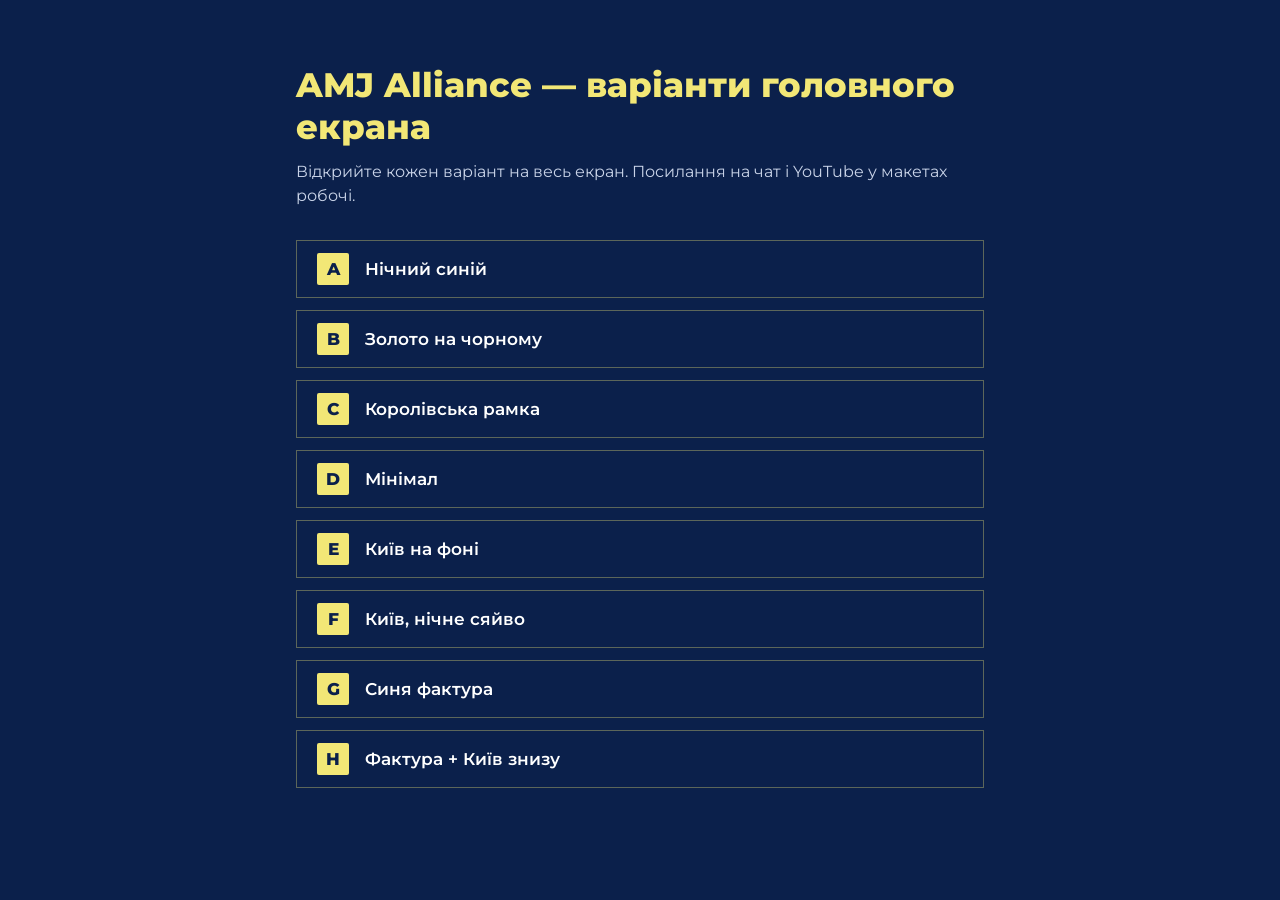
<file: amj/index.html>
<!doctype html>
<html lang="uk">
<head>
<meta charset="utf-8">
<meta name="viewport" content="width=device-width, initial-scale=1">
<title>AMJ Alliance — варіанти дизайну</title>
<link rel="preconnect" href="https://fonts.googleapis.com">
<link rel="preconnect" href="https://fonts.gstatic.com" crossorigin>
<link href="https://fonts.googleapis.com/css2?family=Montserrat:wght@500;600;800&display=swap" rel="stylesheet">
<link rel="stylesheet" href="style.css">
</head>
<body class="index">
<main class="list">
<h1>AMJ Alliance — варіанти головного екрана</h1>
<p>Відкрийте кожен варіант на весь екран. Посилання на чат і YouTube у макетах робочі.</p>
<ol>
<li><a href="a.html"><span class="k">A</span>Нічний синій</a></li>
<li><a href="b.html"><span class="k">B</span>Золото на чорному</a></li>
<li><a href="c.html"><span class="k">C</span>Королівська рамка</a></li>
<li><a href="d.html"><span class="k">D</span>Мінімал</a></li>
<li><a href="e.html"><span class="k">E</span>Київ на фоні</a></li>
<li><a href="f.html"><span class="k">F</span>Київ, нічне сяйво</a></li>
<li><a href="g.html"><span class="k">G</span>Синя фактура</a></li>
<li><a href="h.html"><span class="k">H</span>Фактура + Київ знизу</a></li>
</ol>
</main>
</body>
</html>
</file>
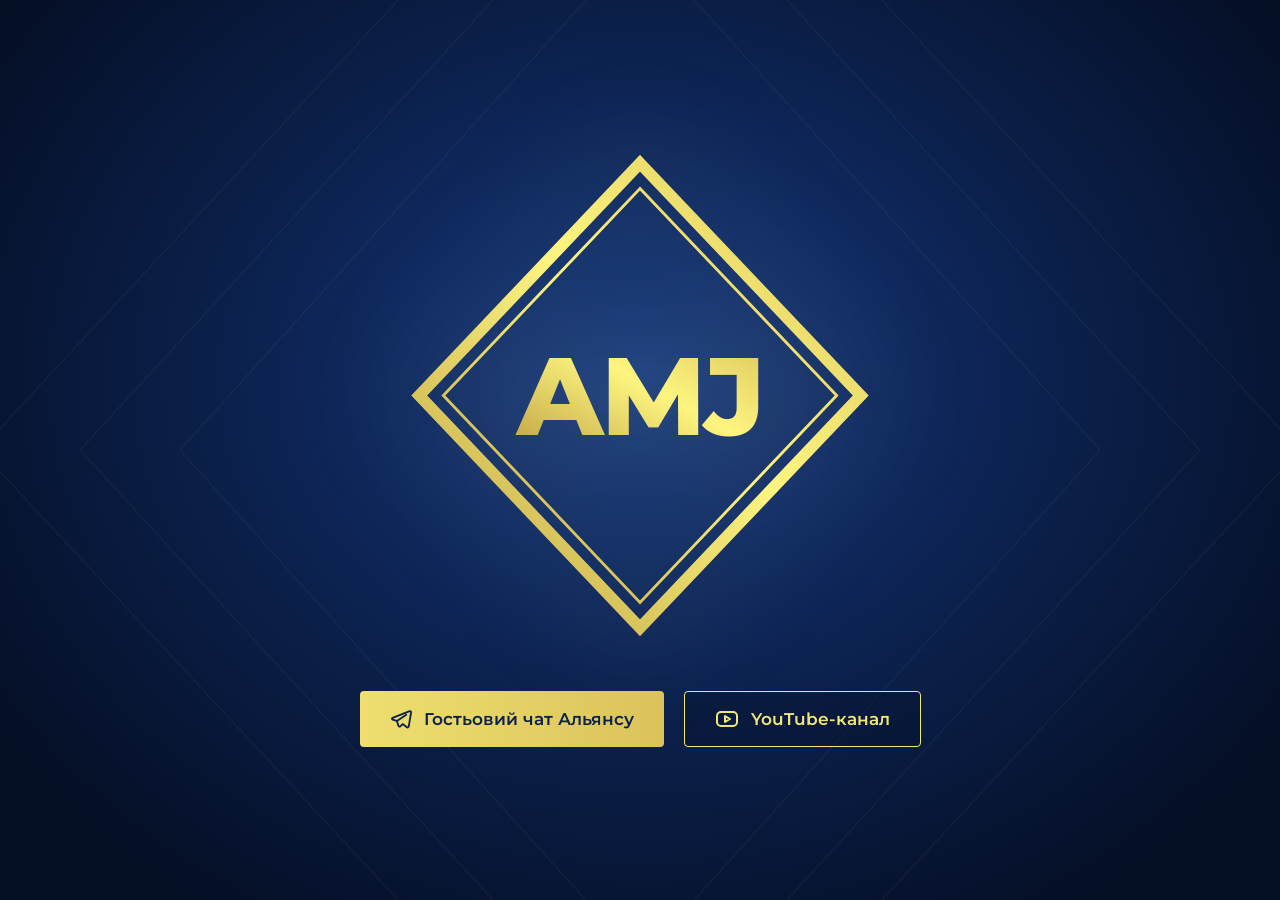
<file: amj/a.html>
<!doctype html>
<html lang="uk">
<head>
<meta charset="utf-8">
<meta name="viewport" content="width=device-width, initial-scale=1">
<title>AMJ Alliance</title>
<link rel="preconnect" href="https://fonts.googleapis.com">
<link rel="preconnect" href="https://fonts.gstatic.com" crossorigin>
<link href="https://fonts.googleapis.com/css2?family=Montserrat:wght@500;600;800&display=swap" rel="stylesheet">
<link rel="stylesheet" href="style.css">
</head>
<body>
<main class="hero v-a">
<svg class="rays" aria-hidden="true" viewBox="0 0 1440 900" preserveAspectRatio="xMidYMid slice"><g fill="none" stroke="#F2E776" stroke-width="1"><path d="M720 -260 L1380 450 L720 1160 L60 450 Z"/><path d="M720 -160 L1280 450 L720 1060 L160 450 Z"/><path d="M720 -60 L1180 450 L720 960 L260 450 Z"/></g></svg><svg class="logo" role="img" aria-label="AMJ Alliance" viewBox="0 0 400 420">
<defs><linearGradient id="g" x1="0" y1="1" x2="1" y2="0"><stop offset="0" stop-color="#BC9D40"/><stop offset="0.55" stop-color="#FDF580"/><stop offset="1" stop-color="#DBC35A"/></linearGradient></defs>
<path d="M200 8 L392 210 L200 412 L8 210 Z" fill="none" stroke="url(#g)" stroke-width="10"/>
<path d="M200 30 L371 210 L200 390 L29 210 Z" fill="none" stroke="url(#g)" stroke-width="2.5"/>
<text x="200" y="244" text-anchor="middle" font-family="Montserrat, sans-serif" font-weight="800" font-size="96" letter-spacing="-2" fill="url(#g)">AMJ</text>
</svg><nav class="btns" aria-label="Посилання">
<a class="btn btn-gold" href="https://t.me/+s4ljalYXvQA2ZWVi" target="_blank" rel="noopener"><svg aria-hidden="true" width="22" height="22" viewBox="0 0 24 24" fill="none" stroke="currentColor" stroke-width="2" stroke-linecap="round" stroke-linejoin="round"><path d="M21.5 3.5 2.8 10.7c-.9.4-.9 1.6.1 1.9l4.6 1.5 1.8 5.5c.3.8 1.3 1 1.9.4l2.6-2.5 4.7 3.5c.7.5 1.7.1 1.9-.7L23 4.9c.2-1-.6-1.8-1.5-1.4Z"/><path d="m7.6 14.1 10.1-6.8"/></svg>Гостьовий чат Альянсу</a>
<a class="btn btn-line" href="https://youtube.com/@amjalliance?si=tuS96bodcCvlzKZv" target="_blank" rel="noopener"><svg aria-hidden="true" width="24" height="24" viewBox="0 0 24 24" fill="none" stroke="currentColor" stroke-width="2" stroke-linecap="round" stroke-linejoin="round"><rect x="2" y="5" width="20" height="14" rx="4"/><path d="m10 9 5 3-5 3Z"/></svg>YouTube-канал</a>
</nav>
</main>
</body>
</html>
</file>
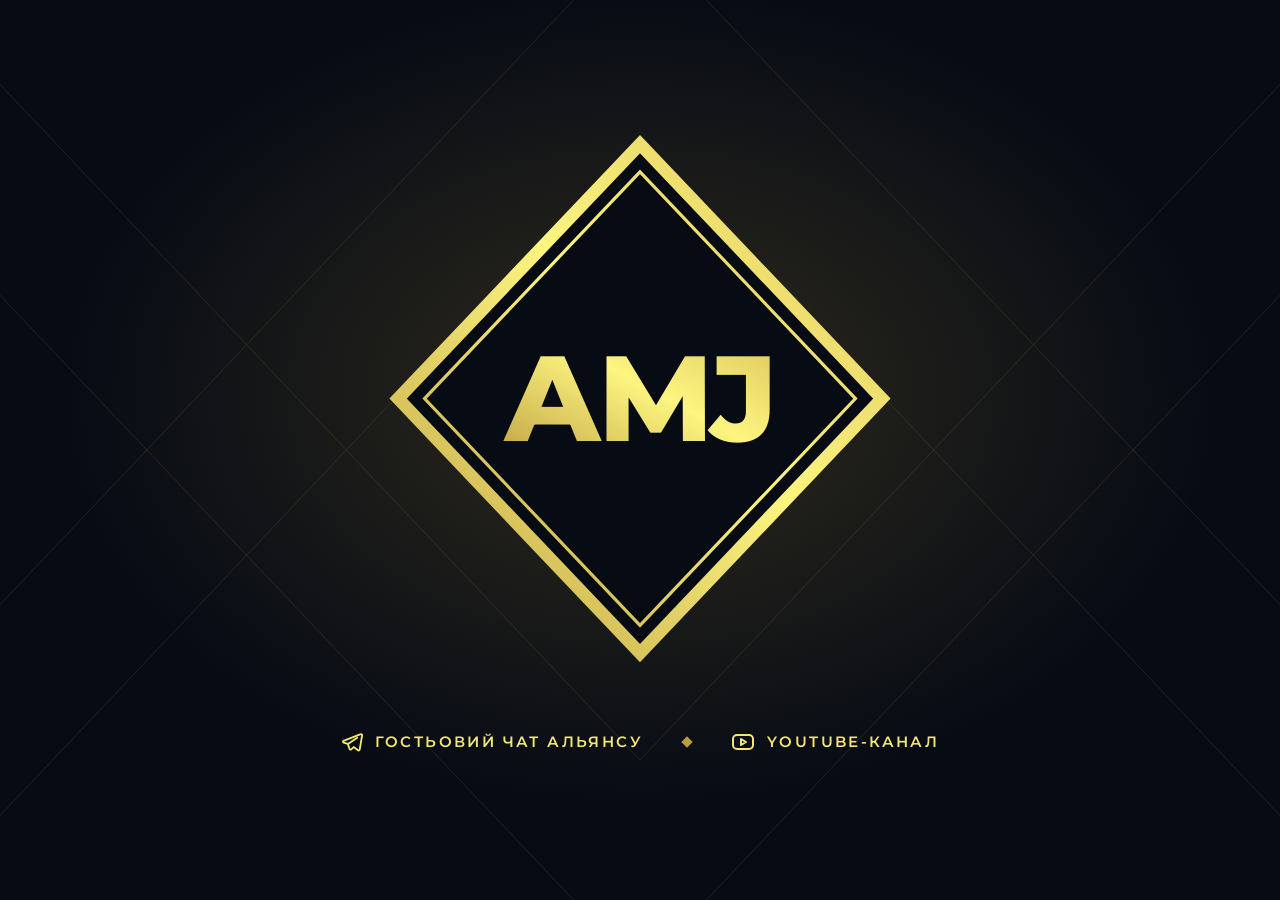
<file: amj/b.html>
<!doctype html>
<html lang="uk">
<head>
<meta charset="utf-8">
<meta name="viewport" content="width=device-width, initial-scale=1">
<title>AMJ Alliance</title>
<link rel="preconnect" href="https://fonts.googleapis.com">
<link rel="preconnect" href="https://fonts.gstatic.com" crossorigin>
<link href="https://fonts.googleapis.com/css2?family=Montserrat:wght@500;600;800&display=swap" rel="stylesheet">
<link rel="stylesheet" href="style.css">
</head>
<body>
<main class="hero v-b">
<svg class="lines" aria-hidden="true" viewBox="0 0 1440 900" preserveAspectRatio="xMidYMid slice"><g fill="none" stroke="#DBC35A" stroke-opacity="0.12" stroke-width="1"><path d="M0 0 L720 760 L1440 0"/><path d="M0 900 L720 140 L1440 900"/><path d="M-200 0 L720 970 L1640 0"/><path d="M-200 900 L720 -70 L1640 900"/></g></svg><svg class="logo" role="img" aria-label="AMJ Alliance" viewBox="0 0 400 420">
<defs><linearGradient id="g" x1="0" y1="1" x2="1" y2="0"><stop offset="0" stop-color="#BC9D40"/><stop offset="0.55" stop-color="#FDF580"/><stop offset="1" stop-color="#DBC35A"/></linearGradient></defs>
<path d="M200 8 L392 210 L200 412 L8 210 Z" fill="#070B14" stroke="url(#g)" stroke-width="10"/>
<path d="M200 30 L371 210 L200 390 L29 210 Z" fill="none" stroke="url(#g)" stroke-width="2.5"/>
<text x="200" y="244" text-anchor="middle" font-family="Montserrat, sans-serif" font-weight="800" font-size="96" letter-spacing="-2" fill="url(#g)">AMJ</text>
</svg><nav class="tlinks" aria-label="Посилання">
<a href="https://t.me/+s4ljalYXvQA2ZWVi" target="_blank" rel="noopener"><svg aria-hidden="true" width="22" height="22" viewBox="0 0 24 24" fill="none" stroke="currentColor" stroke-width="2" stroke-linecap="round" stroke-linejoin="round"><path d="M21.5 3.5 2.8 10.7c-.9.4-.9 1.6.1 1.9l4.6 1.5 1.8 5.5c.3.8 1.3 1 1.9.4l2.6-2.5 4.7 3.5c.7.5 1.7.1 1.9-.7L23 4.9c.2-1-.6-1.8-1.5-1.4Z"/><path d="m7.6 14.1 10.1-6.8"/></svg>Гостьовий чат Альянсу</a>
<span class="dot" aria-hidden="true"></span>
<a href="https://youtube.com/@amjalliance?si=tuS96bodcCvlzKZv" target="_blank" rel="noopener"><svg aria-hidden="true" width="24" height="24" viewBox="0 0 24 24" fill="none" stroke="currentColor" stroke-width="2" stroke-linecap="round" stroke-linejoin="round"><rect x="2" y="5" width="20" height="14" rx="4"/><path d="m10 9 5 3-5 3Z"/></svg>YouTube-канал</a>
</nav>
</main>
</body>
</html>
</file>
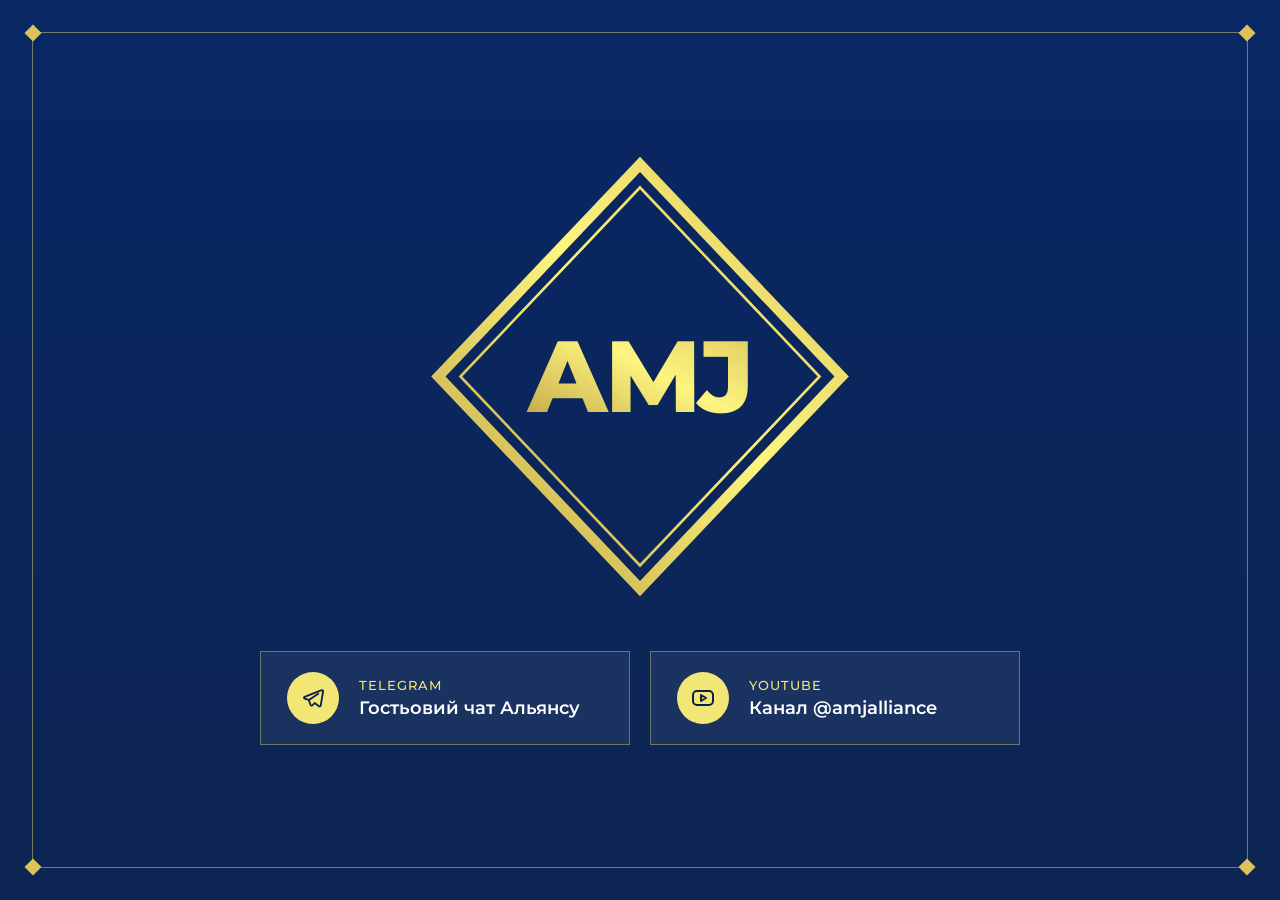
<file: amj/c.html>
<!doctype html>
<html lang="uk">
<head>
<meta charset="utf-8">
<meta name="viewport" content="width=device-width, initial-scale=1">
<title>AMJ Alliance</title>
<link rel="preconnect" href="https://fonts.googleapis.com">
<link rel="preconnect" href="https://fonts.gstatic.com" crossorigin>
<link href="https://fonts.googleapis.com/css2?family=Montserrat:wght@500;600;800&display=swap" rel="stylesheet">
<link rel="stylesheet" href="style.css">
</head>
<body>
<main class="hero v-c">
<div class="frame" aria-hidden="true"><i class="c1"></i><i class="c2"></i><i class="c3"></i><i class="c4"></i></div><svg class="logo" role="img" aria-label="AMJ Alliance" viewBox="0 0 400 420">
<defs><linearGradient id="g" x1="0" y1="1" x2="1" y2="0"><stop offset="0" stop-color="#BC9D40"/><stop offset="0.55" stop-color="#FDF580"/><stop offset="1" stop-color="#DBC35A"/></linearGradient></defs>
<path d="M200 8 L392 210 L200 412 L8 210 Z" fill="none" stroke="url(#g)" stroke-width="10"/>
<path d="M200 30 L371 210 L200 390 L29 210 Z" fill="none" stroke="url(#g)" stroke-width="2.5"/>
<text x="200" y="244" text-anchor="middle" font-family="Montserrat, sans-serif" font-weight="800" font-size="96" letter-spacing="-2" fill="url(#g)">AMJ</text>
</svg><nav class="cards" aria-label="Посилання">
<a class="card" href="https://t.me/+s4ljalYXvQA2ZWVi" target="_blank" rel="noopener"><span class="ic"><svg aria-hidden="true" width="22" height="22" viewBox="0 0 24 24" fill="none" stroke="currentColor" stroke-width="2" stroke-linecap="round" stroke-linejoin="round"><path d="M21.5 3.5 2.8 10.7c-.9.4-.9 1.6.1 1.9l4.6 1.5 1.8 5.5c.3.8 1.3 1 1.9.4l2.6-2.5 4.7 3.5c.7.5 1.7.1 1.9-.7L23 4.9c.2-1-.6-1.8-1.5-1.4Z"/><path d="m7.6 14.1 10.1-6.8"/></svg></span><span class="tx"><small>Telegram</small>Гостьовий чат Альянсу</span></a>
<a class="card" href="https://youtube.com/@amjalliance?si=tuS96bodcCvlzKZv" target="_blank" rel="noopener"><span class="ic"><svg aria-hidden="true" width="24" height="24" viewBox="0 0 24 24" fill="none" stroke="currentColor" stroke-width="2" stroke-linecap="round" stroke-linejoin="round"><rect x="2" y="5" width="20" height="14" rx="4"/><path d="m10 9 5 3-5 3Z"/></svg></span><span class="tx"><small>YouTube</small>Канал @amjalliance</span></a>
</nav>
</main>
</body>
</html>
</file>
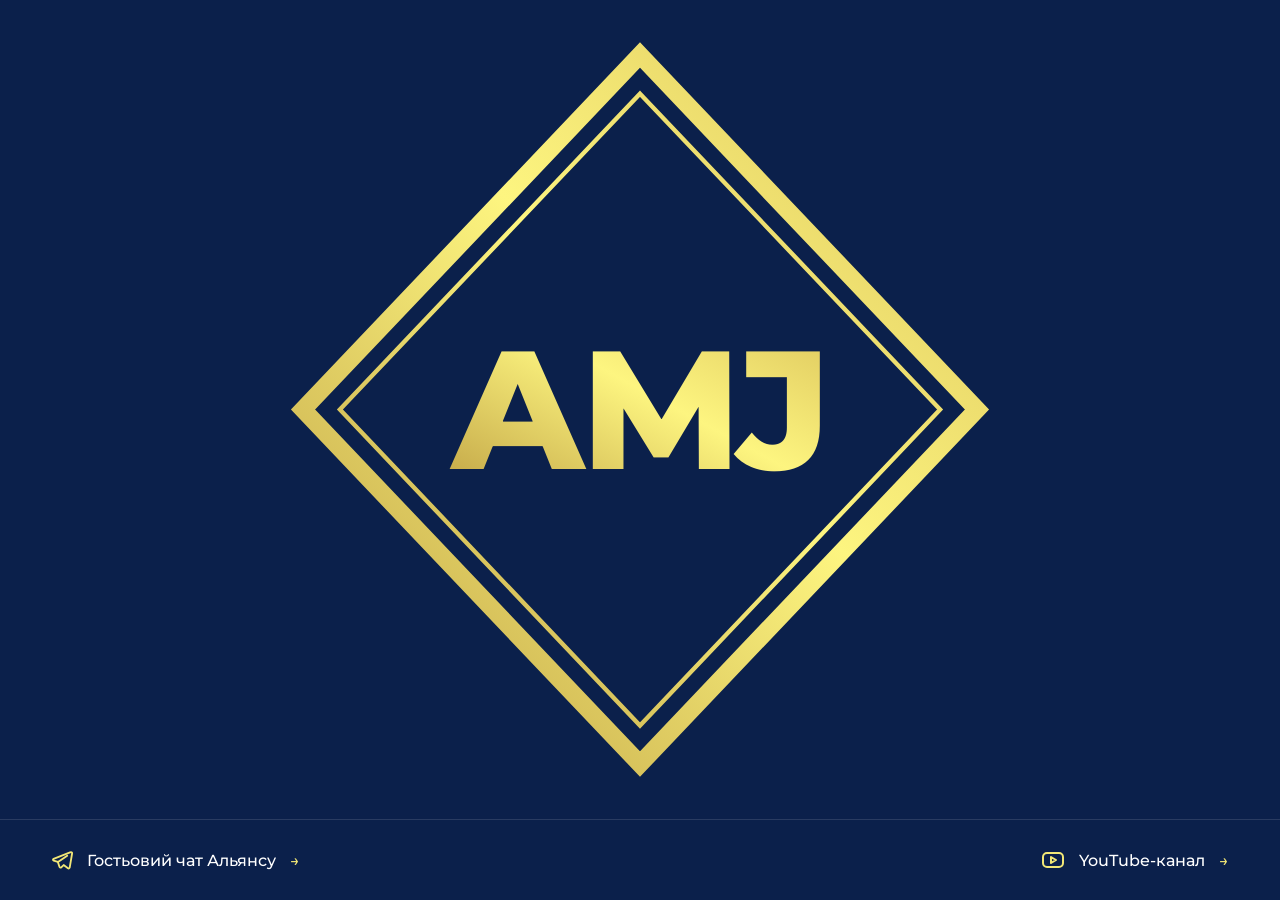
<file: amj/d.html>
<!doctype html>
<html lang="uk">
<head>
<meta charset="utf-8">
<meta name="viewport" content="width=device-width, initial-scale=1">
<title>AMJ Alliance</title>
<link rel="preconnect" href="https://fonts.googleapis.com">
<link rel="preconnect" href="https://fonts.gstatic.com" crossorigin>
<link href="https://fonts.googleapis.com/css2?family=Montserrat:wght@500;600;800&display=swap" rel="stylesheet">
<link rel="stylesheet" href="style.css">
</head>
<body>
<main class="hero v-d">
<div class="big"><svg class="logo" role="img" aria-label="AMJ Alliance" viewBox="0 0 400 420">
<defs><linearGradient id="g" x1="0" y1="1" x2="1" y2="0"><stop offset="0" stop-color="#BC9D40"/><stop offset="0.55" stop-color="#FDF580"/><stop offset="1" stop-color="#DBC35A"/></linearGradient></defs>
<path d="M200 8 L392 210 L200 412 L8 210 Z" fill="none" stroke="url(#g)" stroke-width="10"/>
<path d="M200 30 L371 210 L200 390 L29 210 Z" fill="none" stroke="url(#g)" stroke-width="2.5"/>
<text x="200" y="244" text-anchor="middle" font-family="Montserrat, sans-serif" font-weight="800" font-size="96" letter-spacing="-2" fill="url(#g)">AMJ</text>
</svg></div><nav class="bar" aria-label="Посилання">
<a href="https://t.me/+s4ljalYXvQA2ZWVi" target="_blank" rel="noopener"><svg aria-hidden="true" width="22" height="22" viewBox="0 0 24 24" fill="none" stroke="currentColor" stroke-width="2" stroke-linecap="round" stroke-linejoin="round"><path d="M21.5 3.5 2.8 10.7c-.9.4-.9 1.6.1 1.9l4.6 1.5 1.8 5.5c.3.8 1.3 1 1.9.4l2.6-2.5 4.7 3.5c.7.5 1.7.1 1.9-.7L23 4.9c.2-1-.6-1.8-1.5-1.4Z"/><path d="m7.6 14.1 10.1-6.8"/></svg>Гостьовий чат Альянсу <span aria-hidden="true">→</span></a>
<a href="https://youtube.com/@amjalliance?si=tuS96bodcCvlzKZv" target="_blank" rel="noopener"><svg aria-hidden="true" width="24" height="24" viewBox="0 0 24 24" fill="none" stroke="currentColor" stroke-width="2" stroke-linecap="round" stroke-linejoin="round"><rect x="2" y="5" width="20" height="14" rx="4"/><path d="m10 9 5 3-5 3Z"/></svg>YouTube-канал <span aria-hidden="true">→</span></a>
</nav>
</main>
</body>
</html>
</file>
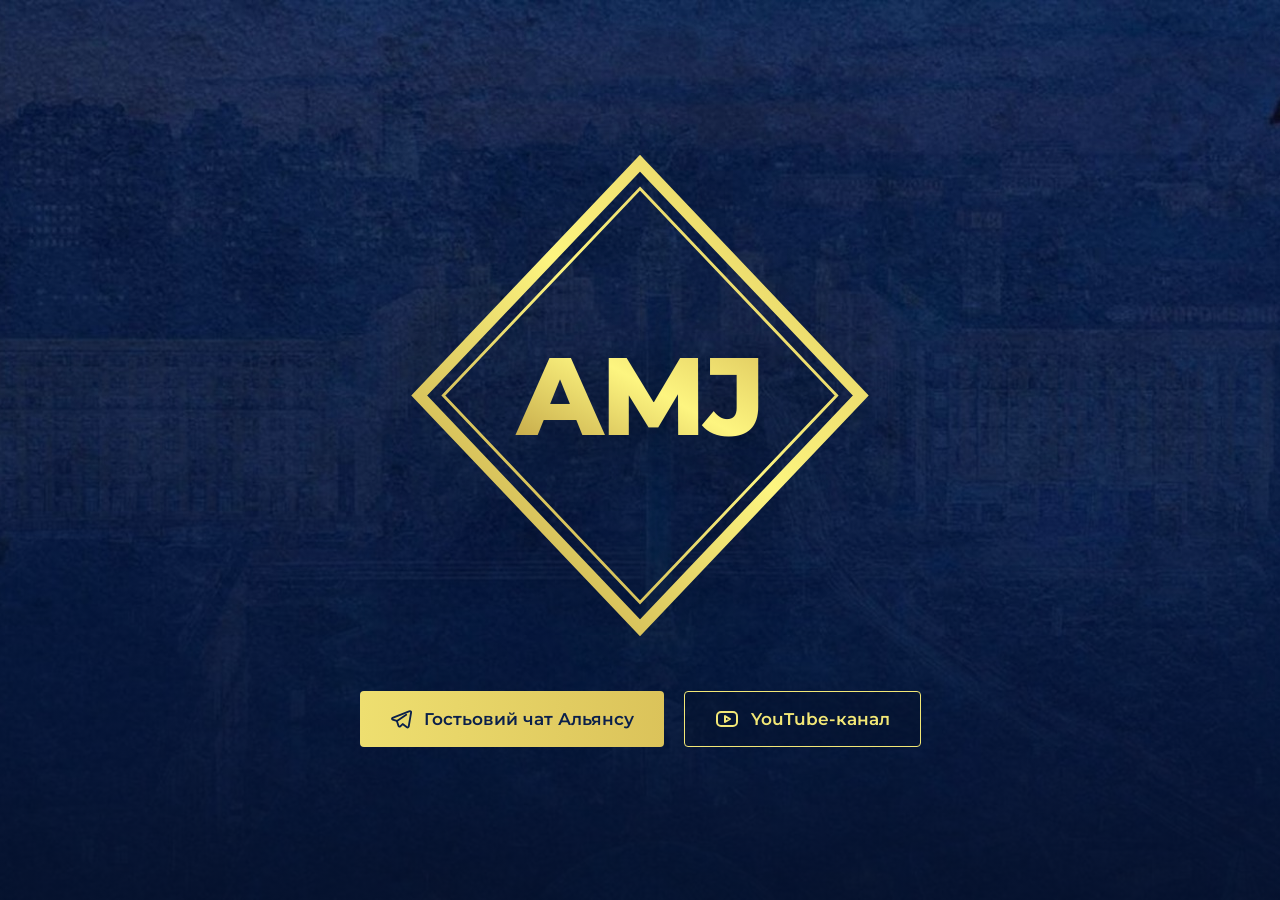
<file: amj/e.html>
<!doctype html>
<html lang="uk">
<head>
<meta charset="utf-8">
<meta name="viewport" content="width=device-width, initial-scale=1">
<title>AMJ Alliance</title>
<link rel="preconnect" href="https://fonts.googleapis.com">
<link rel="preconnect" href="https://fonts.gstatic.com" crossorigin>
<link href="https://fonts.googleapis.com/css2?family=Montserrat:wght@500;600;800&display=swap" rel="stylesheet">
<link rel="stylesheet" href="style.css">
</head>
<body>
<main class="hero v-e">
<svg class="logo" role="img" aria-label="AMJ Alliance" viewBox="0 0 400 420">
<defs><linearGradient id="g" x1="0" y1="1" x2="1" y2="0"><stop offset="0" stop-color="#BC9D40"/><stop offset="0.55" stop-color="#FDF580"/><stop offset="1" stop-color="#DBC35A"/></linearGradient></defs>
<path d="M200 8 L392 210 L200 412 L8 210 Z" fill="none" stroke="url(#g)" stroke-width="10"/>
<path d="M200 30 L371 210 L200 390 L29 210 Z" fill="none" stroke="url(#g)" stroke-width="2.5"/>
<text x="200" y="244" text-anchor="middle" font-family="Montserrat, sans-serif" font-weight="800" font-size="96" letter-spacing="-2" fill="url(#g)">AMJ</text>
</svg><nav class="btns" aria-label="Посилання">
<a class="btn btn-gold" href="https://t.me/+s4ljalYXvQA2ZWVi" target="_blank" rel="noopener"><svg aria-hidden="true" width="22" height="22" viewBox="0 0 24 24" fill="none" stroke="currentColor" stroke-width="2" stroke-linecap="round" stroke-linejoin="round"><path d="M21.5 3.5 2.8 10.7c-.9.4-.9 1.6.1 1.9l4.6 1.5 1.8 5.5c.3.8 1.3 1 1.9.4l2.6-2.5 4.7 3.5c.7.5 1.7.1 1.9-.7L23 4.9c.2-1-.6-1.8-1.5-1.4Z"/><path d="m7.6 14.1 10.1-6.8"/></svg>Гостьовий чат Альянсу</a>
<a class="btn btn-line" href="https://youtube.com/@amjalliance?si=tuS96bodcCvlzKZv" target="_blank" rel="noopener"><svg aria-hidden="true" width="24" height="24" viewBox="0 0 24 24" fill="none" stroke="currentColor" stroke-width="2" stroke-linecap="round" stroke-linejoin="round"><rect x="2" y="5" width="20" height="14" rx="4"/><path d="m10 9 5 3-5 3Z"/></svg>YouTube-канал</a>
</nav>
</main>
</body>
</html>
</file>
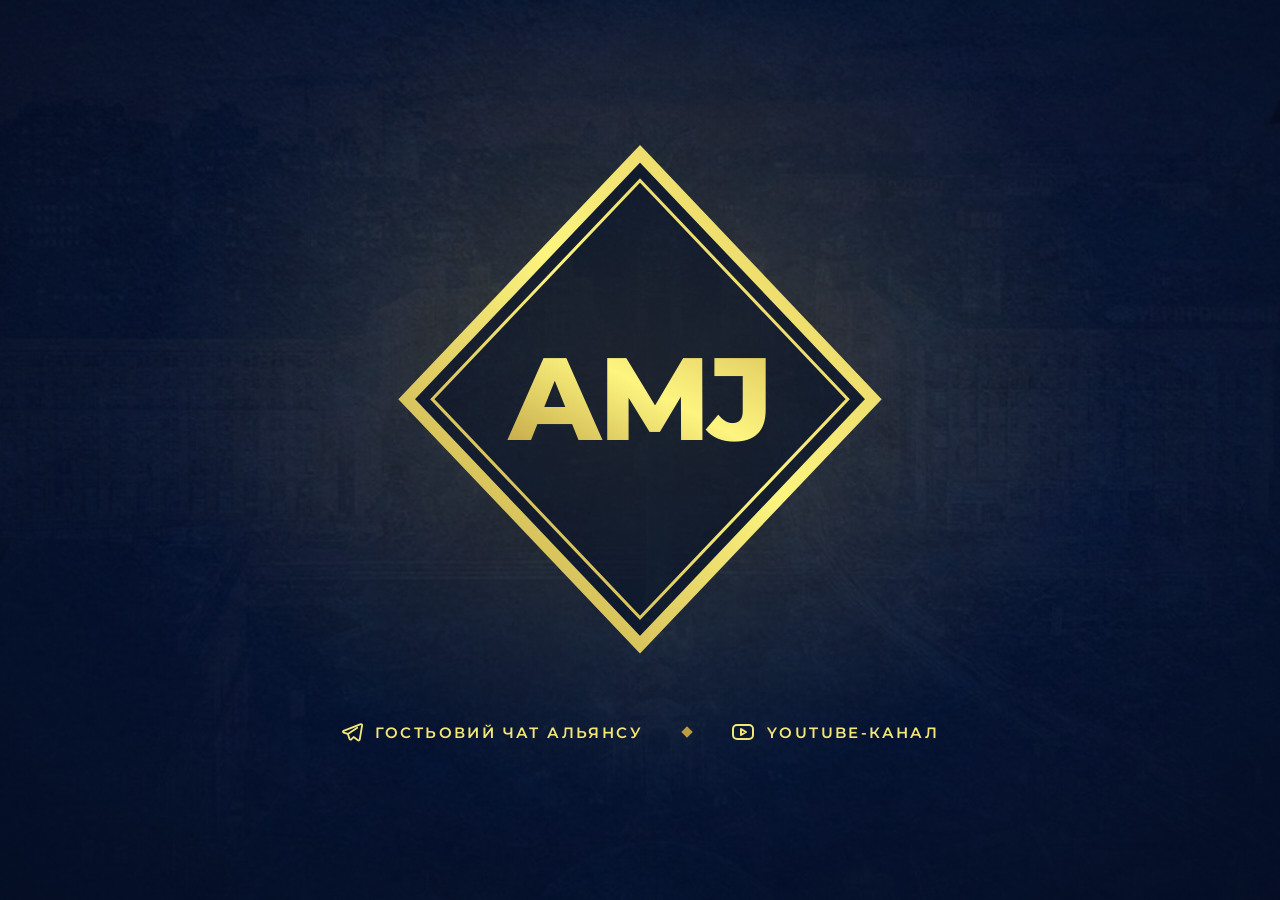
<file: amj/f.html>
<!doctype html>
<html lang="uk">
<head>
<meta charset="utf-8">
<meta name="viewport" content="width=device-width, initial-scale=1">
<title>AMJ Alliance</title>
<link rel="preconnect" href="https://fonts.googleapis.com">
<link rel="preconnect" href="https://fonts.gstatic.com" crossorigin>
<link href="https://fonts.googleapis.com/css2?family=Montserrat:wght@500;600;800&display=swap" rel="stylesheet">
<link rel="stylesheet" href="style.css">
</head>
<body>
<main class="hero v-f">
<svg class="logo" role="img" aria-label="AMJ Alliance" viewBox="0 0 400 420">
<defs><linearGradient id="g" x1="0" y1="1" x2="1" y2="0"><stop offset="0" stop-color="#BC9D40"/><stop offset="0.55" stop-color="#FDF580"/><stop offset="1" stop-color="#DBC35A"/></linearGradient></defs>
<path d="M200 8 L392 210 L200 412 L8 210 Z" fill="rgba(5,15,38,0.55)" stroke="url(#g)" stroke-width="10"/>
<path d="M200 30 L371 210 L200 390 L29 210 Z" fill="none" stroke="url(#g)" stroke-width="2.5"/>
<text x="200" y="244" text-anchor="middle" font-family="Montserrat, sans-serif" font-weight="800" font-size="96" letter-spacing="-2" fill="url(#g)">AMJ</text>
</svg><nav class="tlinks" aria-label="Посилання">
<a href="https://t.me/+s4ljalYXvQA2ZWVi" target="_blank" rel="noopener"><svg aria-hidden="true" width="22" height="22" viewBox="0 0 24 24" fill="none" stroke="currentColor" stroke-width="2" stroke-linecap="round" stroke-linejoin="round"><path d="M21.5 3.5 2.8 10.7c-.9.4-.9 1.6.1 1.9l4.6 1.5 1.8 5.5c.3.8 1.3 1 1.9.4l2.6-2.5 4.7 3.5c.7.5 1.7.1 1.9-.7L23 4.9c.2-1-.6-1.8-1.5-1.4Z"/><path d="m7.6 14.1 10.1-6.8"/></svg>Гостьовий чат Альянсу</a>
<span class="dot" aria-hidden="true"></span>
<a href="https://youtube.com/@amjalliance?si=tuS96bodcCvlzKZv" target="_blank" rel="noopener"><svg aria-hidden="true" width="24" height="24" viewBox="0 0 24 24" fill="none" stroke="currentColor" stroke-width="2" stroke-linecap="round" stroke-linejoin="round"><rect x="2" y="5" width="20" height="14" rx="4"/><path d="m10 9 5 3-5 3Z"/></svg>YouTube-канал</a>
</nav>
</main>
</body>
</html>
</file>
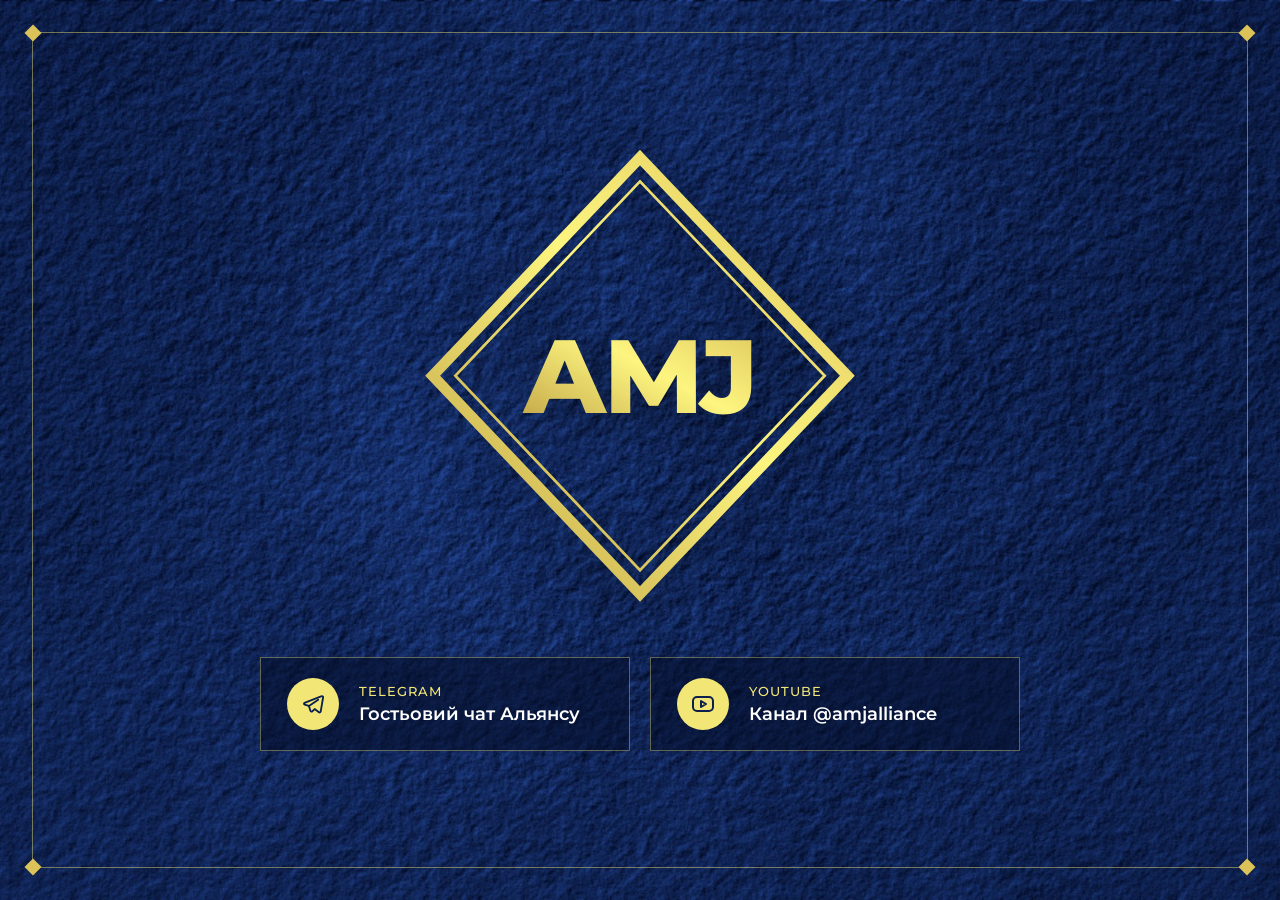
<file: amj/g.html>
<!doctype html>
<html lang="uk">
<head>
<meta charset="utf-8">
<meta name="viewport" content="width=device-width, initial-scale=1">
<title>AMJ Alliance</title>
<link rel="preconnect" href="https://fonts.googleapis.com">
<link rel="preconnect" href="https://fonts.gstatic.com" crossorigin>
<link href="https://fonts.googleapis.com/css2?family=Montserrat:wght@500;600;800&display=swap" rel="stylesheet">
<link rel="stylesheet" href="style.css">
</head>
<body>
<main class="hero v-g">
<div class="frame" aria-hidden="true"><i class="c1"></i><i class="c2"></i><i class="c3"></i><i class="c4"></i></div><svg class="logo" role="img" aria-label="AMJ Alliance" viewBox="0 0 400 420">
<defs><linearGradient id="g" x1="0" y1="1" x2="1" y2="0"><stop offset="0" stop-color="#BC9D40"/><stop offset="0.55" stop-color="#FDF580"/><stop offset="1" stop-color="#DBC35A"/></linearGradient></defs>
<path d="M200 8 L392 210 L200 412 L8 210 Z" fill="none" stroke="url(#g)" stroke-width="10"/>
<path d="M200 30 L371 210 L200 390 L29 210 Z" fill="none" stroke="url(#g)" stroke-width="2.5"/>
<text x="200" y="244" text-anchor="middle" font-family="Montserrat, sans-serif" font-weight="800" font-size="96" letter-spacing="-2" fill="url(#g)">AMJ</text>
</svg><nav class="cards" aria-label="Посилання">
<a class="card" href="https://t.me/+s4ljalYXvQA2ZWVi" target="_blank" rel="noopener"><span class="ic"><svg aria-hidden="true" width="22" height="22" viewBox="0 0 24 24" fill="none" stroke="currentColor" stroke-width="2" stroke-linecap="round" stroke-linejoin="round"><path d="M21.5 3.5 2.8 10.7c-.9.4-.9 1.6.1 1.9l4.6 1.5 1.8 5.5c.3.8 1.3 1 1.9.4l2.6-2.5 4.7 3.5c.7.5 1.7.1 1.9-.7L23 4.9c.2-1-.6-1.8-1.5-1.4Z"/><path d="m7.6 14.1 10.1-6.8"/></svg></span><span class="tx"><small>Telegram</small>Гостьовий чат Альянсу</span></a>
<a class="card" href="https://youtube.com/@amjalliance?si=tuS96bodcCvlzKZv" target="_blank" rel="noopener"><span class="ic"><svg aria-hidden="true" width="24" height="24" viewBox="0 0 24 24" fill="none" stroke="currentColor" stroke-width="2" stroke-linecap="round" stroke-linejoin="round"><rect x="2" y="5" width="20" height="14" rx="4"/><path d="m10 9 5 3-5 3Z"/></svg></span><span class="tx"><small>YouTube</small>Канал @amjalliance</span></a>
</nav>
</main>
</body>
</html>
</file>
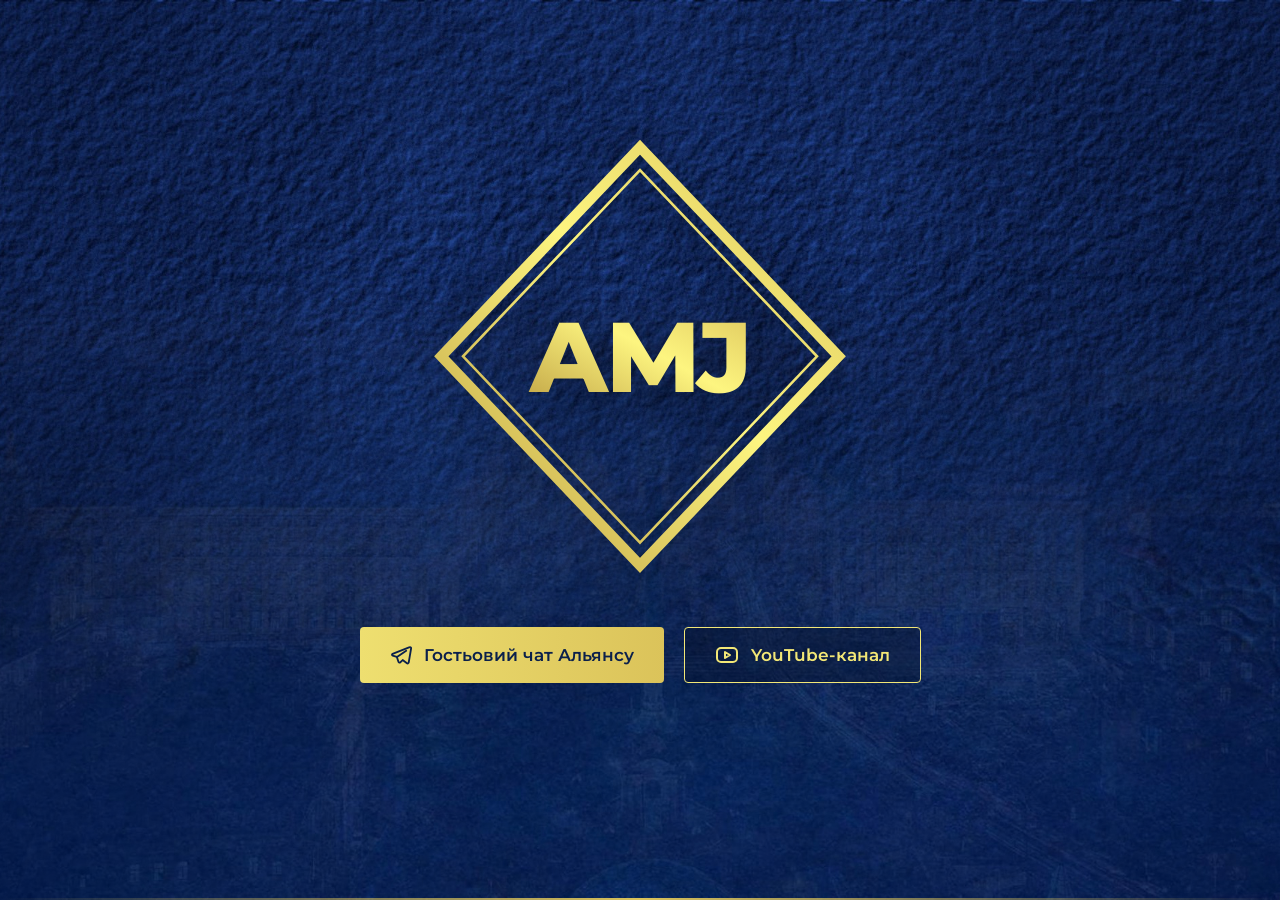
<file: amj/h.html>
<!doctype html>
<html lang="uk">
<head>
<meta charset="utf-8">
<meta name="viewport" content="width=device-width, initial-scale=1">
<title>AMJ Alliance</title>
<link rel="preconnect" href="https://fonts.googleapis.com">
<link rel="preconnect" href="https://fonts.gstatic.com" crossorigin>
<link href="https://fonts.googleapis.com/css2?family=Montserrat:wght@500;600;800&display=swap" rel="stylesheet">
<link rel="stylesheet" href="style.css">
</head>
<body>
<main class="hero v-h">
<div class="city" aria-hidden="true"></div><div class="goldline" aria-hidden="true"></div><svg class="logo" role="img" aria-label="AMJ Alliance" viewBox="0 0 400 420">
<defs><linearGradient id="g" x1="0" y1="1" x2="1" y2="0"><stop offset="0" stop-color="#BC9D40"/><stop offset="0.55" stop-color="#FDF580"/><stop offset="1" stop-color="#DBC35A"/></linearGradient></defs>
<path d="M200 8 L392 210 L200 412 L8 210 Z" fill="none" stroke="url(#g)" stroke-width="10"/>
<path d="M200 30 L371 210 L200 390 L29 210 Z" fill="none" stroke="url(#g)" stroke-width="2.5"/>
<text x="200" y="244" text-anchor="middle" font-family="Montserrat, sans-serif" font-weight="800" font-size="96" letter-spacing="-2" fill="url(#g)">AMJ</text>
</svg><nav class="btns" aria-label="Посилання">
<a class="btn btn-gold" href="https://t.me/+s4ljalYXvQA2ZWVi" target="_blank" rel="noopener"><svg aria-hidden="true" width="22" height="22" viewBox="0 0 24 24" fill="none" stroke="currentColor" stroke-width="2" stroke-linecap="round" stroke-linejoin="round"><path d="M21.5 3.5 2.8 10.7c-.9.4-.9 1.6.1 1.9l4.6 1.5 1.8 5.5c.3.8 1.3 1 1.9.4l2.6-2.5 4.7 3.5c.7.5 1.7.1 1.9-.7L23 4.9c.2-1-.6-1.8-1.5-1.4Z"/><path d="m7.6 14.1 10.1-6.8"/></svg>Гостьовий чат Альянсу</a>
<a class="btn btn-line" href="https://youtube.com/@amjalliance?si=tuS96bodcCvlzKZv" target="_blank" rel="noopener"><svg aria-hidden="true" width="24" height="24" viewBox="0 0 24 24" fill="none" stroke="currentColor" stroke-width="2" stroke-linecap="round" stroke-linejoin="round"><rect x="2" y="5" width="20" height="14" rx="4"/><path d="m10 9 5 3-5 3Z"/></svg>YouTube-канал</a>
</nav>
</main>
</body>
</html>
</file>
<file: amj/style.css>
*{box-sizing:border-box}
html,body{margin:0;height:100%}
body{font-family:Montserrat,system-ui,sans-serif;color:#fff;background:#0B204B}

/* ---------- hero (shared) ---------- */
.hero{position:relative;overflow:hidden;min-height:100vh;min-height:100svh;display:flex;flex-direction:column;align-items:center;justify-content:center;gap:clamp(32px,6vh,64px);padding:48px 16px}
.logo{position:relative;width:min(460px,72vw,52vh);height:auto;display:block}
.hero svg.rays,.hero svg.lines{position:absolute;inset:0;width:100%;height:100%}
nav{position:relative}
nav a svg{flex-shrink:0}

/* buttons */
.btns{display:flex;flex-wrap:wrap;justify-content:center;gap:16px 20px}
.btn{display:inline-flex;align-items:center;gap:12px;min-height:56px;padding:0 30px;border-radius:4px;text-decoration:none;font-size:17px;font-weight:600;transition:transform .15s,filter .15s}
.btn:hover{transform:translateY(-1px);filter:brightness(1.07)}
.btn-gold{background:linear-gradient(91deg,#EEDF70 0%,#DBC35A 100%);color:#0B204B}
.btn-line{border:1.5px solid #F2E776;color:#F2E776;background:rgba(5,15,38,.35)}

/* text links */
.tlinks{display:flex;flex-wrap:wrap;align-items:center;justify-content:center;gap:16px 40px}
.tlinks a{display:inline-flex;align-items:center;gap:12px;min-height:48px;color:#F2E776;text-decoration:none;font-size:15px;font-weight:600;letter-spacing:.16em;text-transform:uppercase}
.tlinks a:hover{color:#fff}
.tlinks .dot{width:8px;height:8px;transform:rotate(45deg);background:#BC9D40}

/* cards */
.cards{display:grid;grid-template-columns:repeat(2,minmax(0,1fr));gap:20px;width:min(760px,100%)}
.card{display:flex;align-items:center;gap:20px;padding:20px 26px;background:rgba(255,255,255,.06);border:1px solid rgba(242,231,118,.38);color:#fff;text-decoration:none;font-size:18px;font-weight:600;transition:border-color .15s,background .15s}
.card:hover{border-color:#F2E776;background:rgba(255,255,255,.1)}
.card .ic{display:flex;align-items:center;justify-content:center;width:52px;height:52px;flex-shrink:0;border-radius:50%;background:#F2E776;color:#0B204B}
.card .tx{display:flex;flex-direction:column;gap:4px}
.card small{font-size:13px;font-weight:500;color:#F2E776;letter-spacing:.08em;text-transform:uppercase}

/* gold frame */
.frame{position:absolute;inset:clamp(14px,2.5vw,32px);border:1px solid rgba(242,231,118,.45);pointer-events:none}
.frame i{position:absolute;width:12px;height:12px;background:#DBC35A;transform:rotate(45deg)}
.frame .c1{top:-6px;left:-6px}.frame .c2{top:-6px;right:-6px}.frame .c3{bottom:-6px;left:-6px}.frame .c4{bottom:-6px;right:-6px}

/* ---------- variants ---------- */
.v-a{background:radial-gradient(ellipse 60% 70% at 50% 42%,#163A82 0%,#0B204B 55%,#050F26 100%)}
.v-a .rays{opacity:.07}
.v-a .logo{filter:drop-shadow(0 0 60px rgba(242,231,118,.25))}

.v-b{background:radial-gradient(ellipse 45% 45% at 50% 44%,rgba(188,157,64,.22),rgba(188,157,64,0)),#070B14}
.v-b .logo{width:min(520px,74vw,56vh)}

.v-c{background:linear-gradient(180deg,#082765 0%,#0E2552 100%);padding:72px 40px}
.v-c .logo{width:min(420px,66vw,48vh)}

.v-d{justify-content:space-between;padding:0;gap:0}
.v-d .big{flex:1;display:flex;align-items:center;justify-content:center;width:100%;padding:32px 16px}
.v-d .logo{width:min(720px,84vw,78vh)}
.bar{display:flex;flex-wrap:wrap;justify-content:space-between;align-items:center;gap:8px 24px;width:100%;padding:16px clamp(16px,4vw,56px);border-top:1px solid rgba(255,255,255,.12)}
.bar a{display:inline-flex;align-items:center;gap:14px;min-height:48px;color:#fff;text-decoration:none;font-size:16px;font-weight:500}
.bar a:hover{color:#F2E776}
.bar a svg,.bar a span{color:#F2E776}

.v-e{background:linear-gradient(180deg,rgba(5,15,38,.15) 0%,rgba(5,15,38,.35) 60%,rgba(5,15,38,.8) 100%),url(img/kyiv.jpg) center 40%/cover,#0B204B}
.v-e .logo{filter:drop-shadow(0 10px 40px rgba(0,0,0,.5))}

.v-f{background:radial-gradient(ellipse 38% 46% at 50% 42%,rgba(188,157,64,.28),rgba(188,157,64,0)),radial-gradient(ellipse 75% 80% at 50% 45%,rgba(4,12,32,0) 30%,rgba(4,12,32,.85) 100%),linear-gradient(rgba(4,12,32,.55),rgba(4,12,32,.55)),url(img/kyiv.jpg) center 40%/cover,#050F26}
.v-f .logo{width:min(500px,74vw,54vh)}

.v-g{background:url(img/texture.jpg) center/cover,#0B204B;padding:72px 40px}
.v-g .logo{width:min(440px,66vw,48vh);filter:drop-shadow(0 8px 30px rgba(0,0,0,.45))}
.v-g .card{background:rgba(4,13,40,.55)}

.v-h{background:url(img/texture.jpg) center/cover,#0B204B;padding-bottom:14vh}
.v-h .city{position:absolute;left:0;right:0;bottom:0;height:70%;opacity:.9;background:url(img/kyiv.jpg) center 35%/cover;-webkit-mask-image:linear-gradient(0deg,#000 35%,transparent 100%);mask-image:linear-gradient(0deg,#000 35%,transparent 100%)}
.v-h .goldline{position:absolute;left:0;right:0;bottom:0;height:2px;background:linear-gradient(90deg,rgba(219,195,90,0),#DBC35A 50%,rgba(219,195,90,0))}
.v-h .logo{width:min(420px,66vw,46vh);filter:drop-shadow(0 8px 30px rgba(0,0,0,.5))}

/* ---------- mobile ---------- */
@media (max-width:640px){
  .cards{grid-template-columns:minmax(0,1fr)}
  .v-c,.v-g{padding:56px 28px}
  .btns{flex-direction:column;align-items:stretch;width:min(360px,100%)}
  .btn{justify-content:center}
  .tlinks{flex-direction:column;gap:4px}
  .tlinks .dot{display:none}
  .bar{flex-direction:column;align-items:flex-start}
}

/* ---------- index ---------- */
body.index{background:#0B204B;min-height:100vh}
.list{max-width:720px;margin:0 auto;padding:64px 16px}
.list h1{font-size:clamp(24px,4vw,34px);font-weight:800;color:#F2E776;margin:0 0 12px}
.list p{color:#c9d3e8;margin:0 0 32px;line-height:1.5}
.list ol{list-style:none;margin:0;padding:0;display:grid;gap:12px}
.list a{display:flex;align-items:center;gap:16px;min-height:56px;padding:12px 20px;border:1px solid rgba(242,231,118,.35);color:#fff;text-decoration:none;font-weight:600;font-size:17px}
.list a:hover{border-color:#F2E776;background:rgba(255,255,255,.05)}
.list .k{display:inline-flex;align-items:center;justify-content:center;width:32px;height:32px;flex-shrink:0;background:#F2E776;color:#0B204B;font-weight:800;border-radius:2px}
</file>
